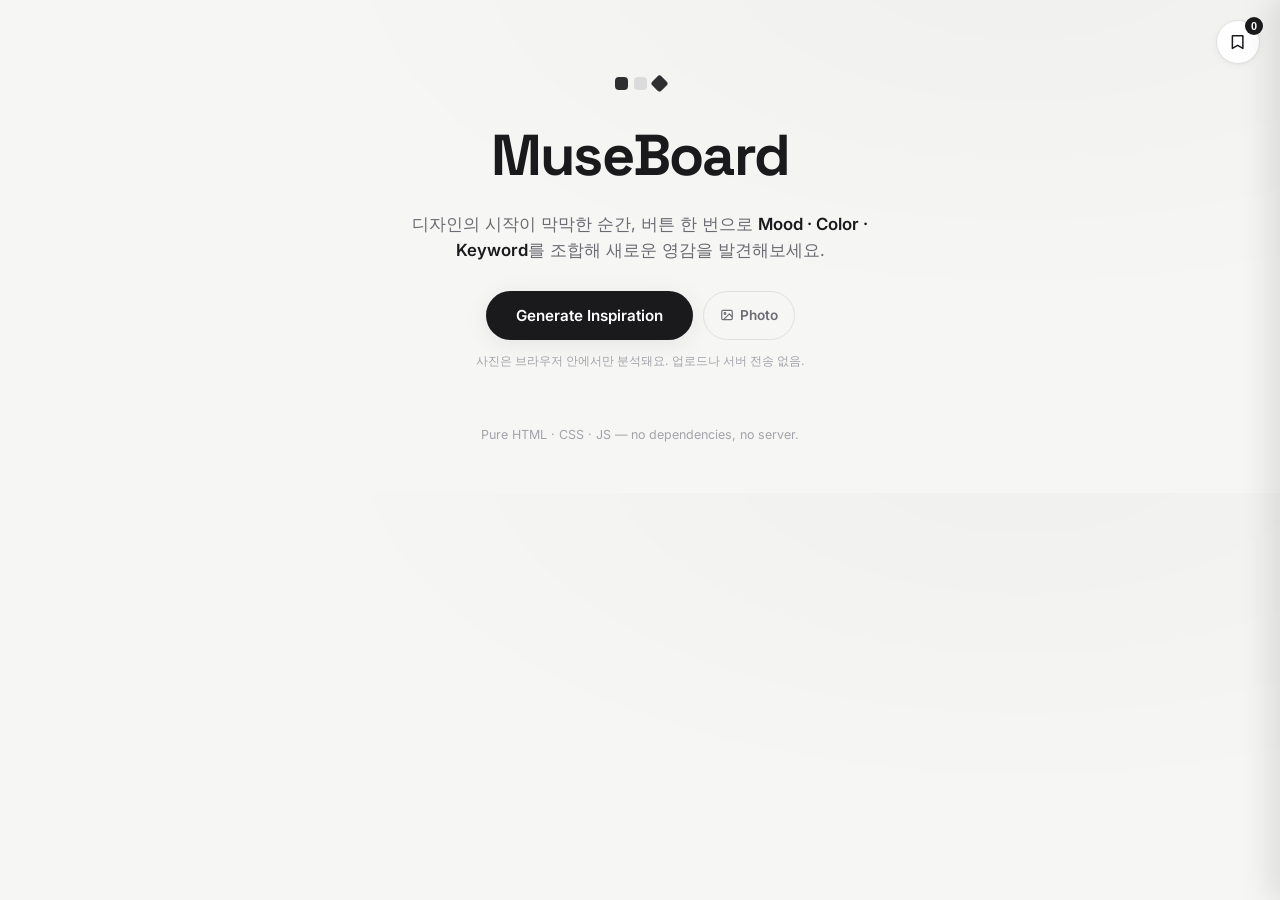
<file: index.html>
<!DOCTYPE html>
<html lang="ko">
<head>
  <meta charset="UTF-8" />
  <meta name="viewport" content="width=device-width, initial-scale=1.0" />
  <title>MuseBoard — Design Inspiration Generator</title>
  <meta name="description" content="MOOD · COLOR · KEYWORD를 랜덤으로 조합해 디자인 초기 아이디어 브리프를 만들어주는 가벼운 웹앱" />
  <link rel="preconnect" href="https://fonts.googleapis.com" />
  <link rel="preconnect" href="https://fonts.gstatic.com" crossorigin />
  <link href="https://fonts.googleapis.com/css2?family=Anton&family=Cormorant+Garamond:ital,wght@0,500;0,600;1,500&family=Fraunces:ital,wght@0,500;0,600;1,500;1,600&family=Inter:wght@300;400;500;600;700&family=Orbitron:wght@600;700;800&family=Quicksand:wght@500;600;700&family=Righteous&family=Space+Grotesk:wght@500;600;700&display=swap" rel="stylesheet" />
  <link rel="stylesheet" href="style.css" />
</head>
<body>
  <!-- SVG noise filter (reused by mood cards, no external image) -->
  <svg width="0" height="0" style="position:absolute" aria-hidden="true">
    <filter id="grain">
      <feTurbulence type="fractalNoise" baseFrequency="0.9" numOctaves="2" stitchTiles="stitch" />
      <feColorMatrix type="saturate" values="0" />
    </filter>
    <symbol id="ico-reroll" viewBox="0 0 24 24">
      <g fill="none" stroke="currentColor" stroke-width="2" stroke-linecap="round" stroke-linejoin="round">
        <polyline points="23 4 23 10 17 10" />
        <polyline points="1 20 1 14 7 14" />
        <path d="M3.51 9a9 9 0 0 1 14.85-3.36L23 10M1 14l4.64 4.36A9 9 0 0 0 20.49 15" />
      </g>
    </symbol>
    <symbol id="ico-bookmark" viewBox="0 0 24 24">
      <path fill="none" stroke="currentColor" stroke-width="2" stroke-linecap="round" stroke-linejoin="round"
        d="M6 3.5h12a.5.5 0 0 1 .5.5v16.5l-7-4-7 4V4a.5.5 0 0 1 .5-.5Z" />
    </symbol>
    <symbol id="ico-close" viewBox="0 0 24 24">
      <g fill="none" stroke="currentColor" stroke-width="2" stroke-linecap="round">
        <line x1="6" y1="6" x2="18" y2="18" />
        <line x1="18" y1="6" x2="6" y2="18" />
      </g>
    </symbol>
    <symbol id="ico-copy" viewBox="0 0 24 24">
      <g fill="none" stroke="currentColor" stroke-width="2" stroke-linecap="round" stroke-linejoin="round">
        <rect x="9" y="9" width="12" height="12" rx="2" />
        <path d="M5 15V5a2 2 0 0 1 2-2h10" />
      </g>
    </symbol>
    <symbol id="ico-trash" viewBox="0 0 24 24">
      <g fill="none" stroke="currentColor" stroke-width="2" stroke-linecap="round" stroke-linejoin="round">
        <path d="M4 7h16" />
        <path d="M9 7V4.5A1.5 1.5 0 0 1 10.5 3h3A1.5 1.5 0 0 1 15 4.5V7" />
        <path d="M6 7l1 13.5A1.5 1.5 0 0 0 8.5 22h7a1.5 1.5 0 0 0 1.5-1.5L18 7" />
        <path d="M10 11v6" />
        <path d="M14 11v6" />
      </g>
    </symbol>
    <symbol id="ico-image" viewBox="0 0 24 24">
      <g fill="none" stroke="currentColor" stroke-width="2" stroke-linecap="round" stroke-linejoin="round">
        <rect x="3" y="4" width="18" height="16" rx="2" />
        <circle cx="8.5" cy="9.5" r="1.5" />
        <path d="M21 15l-5-5-9 9" />
      </g>
    </symbol>
  </svg>

  <button id="openSaved" class="saved-toggle" type="button"
    title="저장·기록 보기" aria-haspopup="dialog" aria-controls="savedPanel">
    <svg class="ico" aria-hidden="true"><use href="#ico-bookmark" /></svg>
    <span id="savedCount" class="saved-toggle__count" hidden>0</span>
  </button>

  <main class="app">
    <header class="hero">
      <div class="hero__mark" aria-hidden="true">
        <span></span><span></span><span></span>
      </div>
      <h1 class="hero__title">MuseBoard</h1>
      <p class="hero__sub">
        디자인의 시작이 막막한 순간, 버튼 한 번으로
        <strong>Mood · Color · Keyword</strong>를 조합해 새로운 영감을 발견해보세요.
      </p>
      <div class="hero__actions">
        <button id="generate" class="btn btn--primary" type="button">
          Generate Inspiration
        </button>
        <button id="uploadPhotoBtn" class="btn btn--ghost" type="button"
          title="사진을 업로드하면 그 사진의 색감으로 무드·팔레트·키워드를 만들어요">
          <svg class="ico" aria-hidden="true"><use href="#ico-image" /></svg>
          Photo
        </button>
        <input id="photoInput" type="file" accept="image/*" hidden />
      </div>
      <p class="hero__hint">사진은 브라우저 안에서만 분석돼요. 업로드나 서버 전송 없음.</p>
    </header>

    <section id="result" class="result" aria-live="polite" hidden>
      <div class="result__bar">
        <span class="result__index" id="resultIndex">Set 01</span>
        <div class="result__tools">
          <button id="save" class="btn btn--ghost" type="button"
            title="이 조합을 저장해서 나중에 다시 볼 수 있어요">
            <svg class="ico" aria-hidden="true"><use href="#ico-bookmark" /></svg>
            Save
          </button>
        </div>
      </div>

      <div class="grid">
        <!-- MOOD -->
        <article class="card card--mood">
          <div class="card__label">
            <span>Mood</span>
            <button id="rerollMood" class="card__reroll" type="button"
              title="이 무드만 새로 뽑기 (컬러·키워드 유지)" aria-label="무드 새로고침">
              <svg class="ico" aria-hidden="true"><use href="#ico-reroll" /></svg>
            </button>
          </div>
          <div class="mood" id="moodVisual" aria-hidden="true">
            <div class="mood__grain"></div>
          </div>
          <div class="card__foot">
            <h2 class="card__title" id="moodName">—</h2>
            <p class="card__desc" id="moodDesc"></p>
          </div>
        </article>

        <!-- COLOR -->
        <article class="card card--color">
          <div class="card__label">
            <span>Color Palette</span>
            <button id="rerollColor" class="card__reroll" type="button"
              title="같은 분위기의 새 컬러만 다시 뽑기" aria-label="컬러 새로고침">
              <svg class="ico" aria-hidden="true"><use href="#ico-reroll" /></svg>
            </button>
          </div>
          <div class="swatches" id="swatches"></div>
          <div class="card__foot">
            <p class="card__desc">탭하면 HEX가 복사됩니다.</p>
          </div>
        </article>

        <!-- KEYWORD -->
        <article class="card card--keyword">
          <div class="card__label">
            <span>Keywords</span>
            <button id="rerollKeyword" class="card__reroll" type="button"
              title="키워드 3개만 새로 뽑기" aria-label="키워드 새로고침">
              <svg class="ico" aria-hidden="true"><use href="#ico-reroll" /></svg>
            </button>
          </div>
          <ul class="keywords" id="keywords"></ul>
          <div class="card__foot">
            <p class="card__desc">컨셉을 풀어갈 출발 단어 세 개.</p>
          </div>
        </article>
      </div>
    </section>

    <footer class="foot">
      <span>Pure HTML · CSS · JS — no dependencies, no server.</span>
    </footer>
  </main>

  <div id="savedOverlay" class="saved-overlay" hidden></div>
  <aside id="savedPanel" class="saved-panel" hidden aria-label="저장·기록 목록">
    <div class="saved-panel__head">
      <div class="saved-tabs" role="tablist">
        <button id="tabSaved" class="saved-tab is-active" type="button" role="tab" aria-selected="true">Saved</button>
        <button id="tabHistory" class="saved-tab" type="button" role="tab" aria-selected="false">History</button>
      </div>
      <div class="saved-panel__headActions">
        <button id="clearHistory" class="text-btn" type="button" hidden>지우기</button>
        <button id="closeSaved" class="icon-btn" type="button" aria-label="닫기">
          <svg class="ico" aria-hidden="true"><use href="#ico-close" /></svg>
        </button>
      </div>
    </div>
    <div id="savedList" class="saved-list"></div>
    <p id="savedEmpty" class="saved-empty">아직 저장한 조합이 없어요.<br />마음에 드는 조합에서 Save를 눌러보세요.</p>
    <div id="historyList" class="saved-list" hidden></div>
    <p id="historyEmpty" class="saved-empty" hidden>아직 생성 기록이 없어요.<br />Generate Inspiration을 눌러보세요.</p>
  </aside>

  <div id="toast" class="toast" role="status" aria-live="polite"></div>

  <script src="script.js"></script>
</body>
</html>
</file>
<file: style.css>
/* ============================================================
   Moodboard — Design Inspiration Generator
   Minimal, Figma-like tooling UI. Pure CSS.
   ============================================================ */

:root {
  --bg: #f6f6f4;
  --surface: #ffffff;
  --ink: #1a1a1d;
  --ink-soft: #6b6b73;
  --ink-faint: #a3a3ab;
  --line: #ececec;
  --line-strong: #e0e0e0;
  --accent: #1a1a1d;
  --radius: 18px;
  --radius-sm: 12px;
  --shadow-sm: 0 1px 2px rgba(20, 20, 25, 0.04), 0 2px 8px rgba(20, 20, 25, 0.04);
  --shadow-md: 0 4px 24px rgba(20, 20, 25, 0.07);
  --ease: cubic-bezier(0.22, 1, 0.36, 1);
}

* { box-sizing: border-box; }

html { -webkit-text-size-adjust: 100%; }

body {
  margin: 0;
  font-family: "Inter", system-ui, -apple-system, "Segoe UI", sans-serif;
  color: var(--ink);
  background: var(--bg);
  background-image:
    radial-gradient(1200px 600px at 80% -10%, rgba(0, 0, 0, 0.025), transparent 60%);
  line-height: 1.5;
  -webkit-font-smoothing: antialiased;
  text-rendering: optimizeLegibility;
}

.app {
  max-width: 1080px;
  margin: 0 auto;
  padding: clamp(28px, 6vw, 72px) clamp(20px, 5vw, 40px) 48px;
}

/* ---------- Hero ---------- */
.hero { text-align: center; margin-bottom: clamp(32px, 6vw, 56px); }

.hero__mark {
  display: inline-flex;
  gap: 6px;
  margin-bottom: 22px;
}
.hero__mark span {
  width: 13px; height: 13px;
  border-radius: 4px;
  background: var(--ink);
  opacity: 0.9;
}
.hero__mark span:nth-child(2) { background: #d8d8d8; }
.hero__mark span:nth-child(3) { background: var(--ink); transform: rotate(45deg); border-radius: 3px; }

.hero__title {
  font-family: "Space Grotesk", "Inter", sans-serif;
  font-size: clamp(2.4rem, 7vw, 3.6rem);
  font-weight: 700;
  letter-spacing: -0.03em;
  margin: 0 0 14px;
}

.hero__sub {
  max-width: 480px;
  margin: 0 auto 28px;
  color: var(--ink-soft);
  font-size: clamp(0.95rem, 2.5vw, 1.05rem);
}
.hero__sub strong { color: var(--ink); font-weight: 600; }

.hero__actions { display: flex; justify-content: center; flex-wrap: wrap; gap: 10px; }
.hero__hint {
  margin: 12px 0 0;
  font-size: 0.76rem;
  color: var(--ink-faint);
}

/* ---------- Buttons ---------- */
.btn {
  font-family: inherit;
  font-size: 0.95rem;
  font-weight: 600;
  border: none;
  border-radius: 999px;
  cursor: pointer;
  display: inline-flex;
  align-items: center;
  gap: 6px;
  transition: transform 0.18s var(--ease), background 0.2s var(--ease),
    box-shadow 0.2s var(--ease), color 0.2s var(--ease);
  user-select: none;
}
.btn:active { transform: translateY(1px) scale(0.99); }

.btn--primary {
  background: var(--ink);
  color: #fff;
  padding: 15px 30px;
  box-shadow: var(--shadow-md);
}
.btn--primary:hover { background: #000; box-shadow: 0 6px 28px rgba(20, 20, 25, 0.16); }

.btn--ghost {
  background: transparent;
  color: var(--ink-soft);
  padding: 9px 16px;
  font-size: 0.85rem;
  border: 1px solid var(--line-strong);
}
.btn--ghost:hover { background: #fff; color: var(--ink); border-color: #d0d0d0; }
.btn .ico { width: 14px; height: 14px; flex: none; }

/* ---------- Result ---------- */
.result { animation: rise 0.5s var(--ease) both; }

.result__bar {
  display: flex;
  align-items: center;
  justify-content: space-between;
  margin-bottom: 18px;
}
.result__index {
  font-family: "Space Grotesk", sans-serif;
  font-size: 0.85rem;
  font-weight: 600;
  letter-spacing: 0.02em;
  color: var(--ink-faint);
}
.result__tools { display: flex; gap: 8px; }

.grid {
  display: grid;
  grid-template-columns: repeat(3, 1fr);
  gap: clamp(14px, 2vw, 20px);
}

/* ---------- Card ---------- */
.card {
  background: var(--surface);
  border: 1px solid var(--line);
  border-radius: var(--radius);
  padding: 16px;
  display: flex;
  flex-direction: column;
  box-shadow: var(--shadow-sm);
  min-width: 0; /* let card shrink within its grid track */
}

.card__label {
  display: flex;
  align-items: center;
  justify-content: space-between;
  font-size: 0.72rem;
  font-weight: 600;
  letter-spacing: 0.12em;
  text-transform: uppercase;
  color: var(--ink-faint);
  margin-bottom: 14px;
}

/* Per-card re-roll button — re-rolls only that dimension */
.card__reroll {
  flex: none;
  width: 28px;
  height: 28px;
  display: inline-flex;
  align-items: center;
  justify-content: center;
  padding: 0;
  border: 1px solid var(--line-strong);
  border-radius: 8px;
  background: transparent;
  color: var(--ink-soft);
  cursor: pointer;
  transition: background 0.2s var(--ease), color 0.2s var(--ease),
    border-color 0.2s var(--ease), transform 0.35s var(--ease);
}
.card__reroll:hover {
  background: #fff;
  color: var(--ink);
  border-color: #d0d0d0;
}
.card__reroll:active { transform: rotate(-180deg); }
.card__reroll .ico { width: 14px; height: 14px; display: block; }

.card__foot { margin-top: 16px; }
.card__title {
  font-family: "Space Grotesk", sans-serif;
  font-size: 1.5rem;
  font-weight: 600;
  letter-spacing: -0.02em;
  margin: 0 0 4px;
  text-transform: capitalize;
}

/* Mood title adopts the per-mood typography (set from JS) */
.card--mood .card__title {
  font-family: var(--mood-font, "Space Grotesk", sans-serif);
  font-weight: var(--mood-weight, 600);
  font-style: var(--mood-style, normal);
  letter-spacing: var(--mood-tracking, -0.02em);
  text-transform: var(--mood-transform, capitalize);
  font-size: 1.75rem;
  line-height: 1.1;
}
.card__desc { margin: 0; font-size: 0.85rem; color: var(--ink-soft); }

/* ---------- MOOD visual ---------- */
.mood {
  position: relative;
  width: 100%;
  aspect-ratio: 4 / 3;
  border-radius: var(--radius-sm);
  overflow: hidden;
  background: #ededed;
  isolation: isolate;
}
.mood > * { position: absolute; inset: 0; }
.mood__grain {
  filter: url(#grain);
  opacity: 0;
  mix-blend-mode: overlay;
  pointer-events: none;
  z-index: 5;
}
/* layers injected per mood */
.mood .l { position: absolute; }

/* Mood color variables (set from palette by JS) */
.mood {
  --c1: #cccccc; --c2: #b8b8b8; --c3: #a0a0a0; --c4: #888; --c5: #666;
}

/* dreamy — soft blurred pastel blobs */
.mood--dreamy { background: var(--c1); }
.mood--dreamy .b1, .mood--dreamy .b2, .mood--dreamy .b3 {
  border-radius: 50%; filter: blur(28px); opacity: 0.92;
}
.mood--dreamy .b1 { inset: -20% 30% 40% -15%; background: var(--c2); }
.mood--dreamy .b2 { inset: 25% -20% -25% 35%; background: var(--c3); }
.mood--dreamy .b3 { inset: 40% 20% 10% 20%; background: var(--c4); filter: blur(34px); opacity: 0.8; }
.mood--dreamy .mood__grain { opacity: 0.12; }

/* minimal — vast space, one thin line, one small dot */
.mood--minimal { background: var(--c1); }
.mood--minimal .line {
  left: 14%; right: 14%; top: 50%; height: 1px;
  background: var(--c4); opacity: 0.55; inset: auto;
}
.mood--minimal .dot {
  width: 30px; height: 30px; border-radius: 50%;
  background: var(--c5); inset: auto; right: 16%; top: 50%;
  transform: translateY(-50%);
}
.mood--minimal .frame {
  inset: 16%; border: 1px solid var(--c3); border-radius: 4px; opacity: 0.6;
}

/* retro — warm sunset bands + circle + grain */
.mood--retro {
  background: linear-gradient(180deg, var(--c2) 0%, var(--c3) 45%, var(--c4) 100%);
}
.mood--retro .sun {
  width: 56%; aspect-ratio: 1; border-radius: 50%;
  background: var(--c1); inset: auto; left: 50%; bottom: -18%;
  transform: translateX(-50%); opacity: 0.95;
}
.mood--retro .stripes {
  inset: auto 0 0 0; height: 42%;
  background: repeating-linear-gradient(
    to bottom, var(--c5) 0 3px, transparent 3px 12px);
  opacity: 0.5;
}
.mood--retro .mood__grain { opacity: 0.18; }

/* bold — hard-edged overlapping geometry, high contrast */
.mood--bold { background: var(--c1); }
.mood--bold .sq {
  width: 58%; height: 58%; background: var(--c5);
  inset: auto; left: -8%; top: -8%;
}
.mood--bold .ci {
  width: 52%; height: 52%; border-radius: 50%;
  background: var(--c3); inset: auto; right: -6%; bottom: -10%;
}
.mood--bold .tri {
  width: 0; height: 0; inset: auto; right: 18%; top: 16%;
  border-left: 38px solid transparent;
  border-right: 38px solid transparent;
  border-bottom: 64px solid var(--c4);
}

/* organic — flowing blob shapes, earthy */
.mood--organic { background: var(--c1); }
.mood--organic .o1 {
  inset: 8% 35% 30% 8%;
  background: var(--c3);
  border-radius: 64% 36% 55% 45% / 55% 48% 52% 45%;
}
.mood--organic .o2 {
  inset: 30% 8% 10% 38%;
  background: var(--c4);
  border-radius: 38% 62% 42% 58% / 45% 40% 60% 55%;
  opacity: 0.95;
}
.mood--organic .o3 {
  inset: 45% 45% 28% 28%;
  background: var(--c2);
  border-radius: 50% 50% 45% 55% / 60% 50% 50% 40%;
  mix-blend-mode: multiply; opacity: 0.7;
}

/* futuristic — dark, neon grid + glow (palette is dark-sorted: c1 darkest) */
.mood--futuristic { background: var(--c1); }
.mood--futuristic .grid-l {
  background-image:
    linear-gradient(var(--c4) 1px, transparent 1px),
    linear-gradient(90deg, var(--c4) 1px, transparent 1px);
  background-size: 26px 26px;
  opacity: 0.3;
  -webkit-mask-image: radial-gradient(120% 100% at 50% 120%, #000 30%, transparent 75%);
          mask-image: radial-gradient(120% 100% at 50% 120%, #000 30%, transparent 75%);
}
.mood--futuristic .glow {
  width: 60%; aspect-ratio: 1; border-radius: 50%;
  inset: auto; left: 50%; top: 30%; transform: translate(-50%, -50%);
  background: radial-gradient(circle, var(--c5) 0%, transparent 65%);
  filter: blur(10px); opacity: 0.85;
}
.mood--futuristic .scan {
  inset: auto 0 0 0; height: 2px; background: var(--c5);
  box-shadow: 0 0 14px 2px var(--c5); top: 64%;
}

/* calm — gentle horizon gradient, soft horizon line */
.mood--calm {
  background: linear-gradient(180deg, var(--c1) 0%, var(--c2) 55%, var(--c3) 100%);
}
.mood--calm .horizon {
  inset: auto 0 38% 0; height: 1px; background: var(--c4); opacity: 0.4;
}
.mood--calm .orb {
  width: 38%; aspect-ratio: 1; border-radius: 50%;
  background: var(--c4); inset: auto; left: 50%; top: 36%;
  transform: translate(-50%, -50%); opacity: 0.35; filter: blur(6px);
}

/* ---------- Swatches ---------- */
.swatches {
  display: flex;
  gap: 6px;
  flex: 1;
  min-height: 0;
}
.swatch {
  flex: 1;
  min-width: 0; /* allow swatches to shrink below their content width */
  display: flex;
  flex-direction: column;
  justify-content: flex-end;
  border: none;
  border-radius: 10px;
  padding: 8px 5px;
  min-height: 156px;
  overflow: hidden;
  cursor: pointer;
  font-family: "Space Grotesk", sans-serif;
  font-weight: 600;
  transition: transform 0.18s var(--ease), box-shadow 0.18s var(--ease);
  position: relative;
}
.swatch:hover { transform: translateY(-3px); box-shadow: var(--shadow-md); }
/* Full-width bar so the box is never narrower than the HEX text */
.swatch__hex {
  display: block;
  width: 100%;
  box-sizing: border-box;
  text-align: center;
  background: rgba(255, 255, 255, 0.88);
  color: #1a1a1d;
  padding: 4px 2px;
  border-radius: 6px;
  backdrop-filter: blur(2px);
  font-size: 0.64rem;
  letter-spacing: 0;
  white-space: nowrap;
  overflow: hidden;
  text-overflow: ellipsis;
}

/* ---------- Keywords ---------- */
.keywords {
  list-style: none;
  margin: 0; padding: 0;
  display: flex;
  flex-direction: column;
  gap: 10px;
  flex: 1;
}
.keywords li {
  display: flex;
  align-items: center;
  gap: 12px;
  padding: 12px 16px;
  border: 1px solid var(--line);
  border-radius: var(--radius-sm);
  background: #fafafa;
  transition: border-color 0.2s var(--ease), background 0.2s var(--ease);
}
.keywords li:hover { border-color: var(--line-strong); background: #fff; }
.keywords li .num {
  font-size: 0.72rem;
  color: var(--ink-faint);
  font-weight: 600;
  align-self: flex-start;
  padding-top: 5px;
}
/* word + meaning stacked; word font is set inline per keyword from JS */
.kw-body { display: flex; flex-direction: column; gap: 2px; min-width: 0; }
.kw { font-size: 1.2rem; line-height: 1.15; }
.kw-meaning {
  font-family: "Inter", sans-serif;
  font-size: 0.78rem;
  font-weight: 400;
  font-style: normal;
  letter-spacing: 0;
  text-transform: none;
  color: var(--ink-soft);
}

/* ---------- Footer ---------- */
.foot {
  margin-top: 48px;
  text-align: center;
  font-size: 0.78rem;
  color: var(--ink-faint);
}

/* ---------- Saved: toggle button ---------- */
.saved-toggle {
  position: fixed;
  top: 20px;
  right: 20px;
  z-index: 30;
  width: 44px;
  height: 44px;
  display: flex;
  align-items: center;
  justify-content: center;
  border-radius: 50%;
  border: 1px solid var(--line-strong);
  background: #fff;
  color: var(--ink);
  cursor: pointer;
  box-shadow: var(--shadow-sm);
  transition: transform 0.18s var(--ease), box-shadow 0.18s var(--ease);
}
.saved-toggle:hover { box-shadow: var(--shadow-md); transform: translateY(-1px); }
.saved-toggle .ico { width: 18px; height: 18px; }
.saved-toggle__count {
  position: absolute;
  top: -4px;
  right: -4px;
  min-width: 18px;
  height: 18px;
  padding: 0 4px;
  border-radius: 999px;
  background: var(--ink);
  color: #fff;
  font-size: 0.68rem;
  font-weight: 700;
  display: flex;
  align-items: center;
  justify-content: center;
  line-height: 1;
}

/* ---------- Saved: overlay + slide-in panel ---------- */
.saved-overlay {
  position: fixed;
  inset: 0;
  background: rgba(20, 20, 25, 0.28);
  opacity: 0;
  transition: opacity 0.25s var(--ease);
  z-index: 40;
}
.saved-overlay.show { opacity: 1; }

.saved-panel {
  position: fixed;
  top: 0;
  right: 0;
  bottom: 0;
  width: min(420px, 100vw);
  background: var(--surface);
  box-shadow: -8px 0 32px rgba(20, 20, 25, 0.12);
  z-index: 41;
  display: flex;
  flex-direction: column;
  transform: translateX(100%);
  transition: transform 0.3s var(--ease);
}
.saved-panel.show { transform: translateX(0); }

.saved-panel__head {
  display: flex;
  align-items: center;
  justify-content: space-between;
  padding: 14px 14px 14px 20px;
  border-bottom: 1px solid var(--line);
  flex: none;
}
.saved-panel__headActions { display: flex; align-items: center; gap: 4px; }

.saved-tabs { display: flex; gap: 2px; }
.saved-tab {
  border: none;
  background: transparent;
  padding: 7px 12px;
  border-radius: 999px;
  font-family: "Space Grotesk", sans-serif;
  font-size: 0.92rem;
  font-weight: 600;
  letter-spacing: -0.01em;
  color: var(--ink-faint);
  cursor: pointer;
  transition: background 0.2s var(--ease), color 0.2s var(--ease);
}
.saved-tab:hover { color: var(--ink-soft); }
.saved-tab.is-active { background: #f2f2f2; color: var(--ink); }

.text-btn {
  border: none;
  background: transparent;
  padding: 6px 8px;
  font-size: 0.78rem;
  font-weight: 500;
  color: var(--ink-faint);
  cursor: pointer;
  transition: color 0.2s var(--ease);
}
.text-btn:hover { color: var(--ink); text-decoration: underline; }

.icon-btn {
  width: 32px;
  height: 32px;
  display: flex;
  align-items: center;
  justify-content: center;
  border: none;
  background: transparent;
  border-radius: 8px;
  color: var(--ink-soft);
  cursor: pointer;
  transition: background 0.2s var(--ease), color 0.2s var(--ease);
}
.icon-btn:hover { background: #f2f2f2; color: var(--ink); }
.icon-btn .ico { width: 16px; height: 16px; }

.saved-list {
  flex: 1;
  overflow-y: auto;
  padding: 14px 16px;
  display: flex;
  flex-direction: column;
  gap: 10px;
}
.saved-empty {
  flex: 1;
  display: flex;
  align-items: center;
  justify-content: center;
  text-align: center;
  color: var(--ink-faint);
  font-size: 0.85rem;
  padding: 0 30px;
  line-height: 1.6;
  margin: 0;
}
/* Both are toggled via the `hidden` attribute from JS; since they also set
   their own `display`, [hidden] needs an explicit rule to still win. */
.saved-list[hidden],
.saved-empty[hidden] { display: none; }

.saved-item {
  display: flex;
  gap: 12px;
  align-items: center;
  padding: 10px;
  border: 1px solid var(--line);
  border-radius: var(--radius-sm);
  cursor: pointer;
  transition: border-color 0.2s var(--ease), background 0.2s var(--ease);
}
.saved-item:hover { border-color: var(--line-strong); background: #fafafa; }
.saved-item__strip {
  flex: none;
  width: 56px;
  height: 44px;
  border-radius: 8px;
  overflow: hidden;
  display: flex;
}
.saved-item__strip span { flex: 1; }
.saved-item__body { flex: 1; min-width: 0; }
.saved-item__top {
  display: flex;
  align-items: baseline;
  justify-content: space-between;
  gap: 8px;
}
.saved-item__mood {
  font-size: 0.85rem;
  font-weight: 600;
  text-transform: capitalize;
}
.saved-item__time { font-size: 0.68rem; color: var(--ink-faint); flex: none; }
.saved-item__kw {
  margin-top: 3px;
  font-size: 0.78rem;
  color: var(--ink-soft);
  overflow: hidden;
  text-overflow: ellipsis;
  white-space: nowrap;
}
.saved-item__actions { flex: none; display: flex; gap: 4px; }
.saved-item__action {
  width: 28px;
  height: 28px;
  display: flex;
  align-items: center;
  justify-content: center;
  border: none;
  background: transparent;
  border-radius: 7px;
  color: var(--ink-faint);
  cursor: pointer;
  transition: background 0.2s var(--ease), color 0.2s var(--ease);
}
.saved-item__action:hover { background: #eee; color: var(--ink); }
.saved-item__action .ico { width: 14px; height: 14px; }
.saved-item__action--danger:hover { background: #fdeaea; color: #c23434; }

@media (max-width: 560px) {
  .saved-toggle { width: 40px; height: 40px; top: 14px; right: 14px; }
}

/* ---------- Toast ---------- */
.toast {
  position: fixed;
  left: 50%;
  bottom: 28px;
  transform: translate(-50%, 20px);
  background: var(--ink);
  color: #fff;
  padding: 11px 20px;
  border-radius: 999px;
  font-size: 0.85rem;
  font-weight: 500;
  opacity: 0;
  pointer-events: none;
  transition: opacity 0.25s var(--ease), transform 0.25s var(--ease);
  z-index: 50;
  box-shadow: var(--shadow-md);
}
.toast.show { opacity: 1; transform: translate(-50%, 0); }

/* ---------- Animations ---------- */
@keyframes rise {
  from { opacity: 0; transform: translateY(14px); }
  to   { opacity: 1; transform: translateY(0); }
}
.card { animation: rise 0.5s var(--ease) both; }
.card--mood    { animation-delay: 0.02s; }
.card--color   { animation-delay: 0.08s; }
.card--keyword { animation-delay: 0.14s; }

/* ---------- Responsive ---------- */
@media (max-width: 1000px) {
  .grid { grid-template-columns: 1fr 1fr; }
  .card--mood { grid-column: 1 / -1; }
  .mood { aspect-ratio: 16 / 7; }
}
@media (max-width: 560px) {
  .grid { grid-template-columns: 1fr; }
  .card--mood { grid-column: auto; }
  .mood { aspect-ratio: 4 / 3; }
  .result__bar { margin-bottom: 14px; }
  .hero__actions { flex-direction: column; align-items: stretch; }
  .hero__actions .btn { width: 100%; justify-content: center; }

  /* Coolors-style: stack swatches into full-width rows so HEX stays legible */
  .swatches { flex-direction: column; gap: 6px; }
  .swatch {
    flex: 0 0 auto;
    flex-direction: row;
    align-items: center;
    justify-content: flex-end;
    min-height: 52px;
    padding: 0 12px;
  }
  /* rows are wide — let the HEX shrink back to a compact right-aligned pill */
  .swatch__hex {
    width: auto;
    padding: 4px 8px;
    font-size: 0.74rem;
  }
}

@media (prefers-reduced-motion: reduce) {
  *, *::before, *::after {
    animation-duration: 0.001ms !important;
    transition-duration: 0.001ms !important;
  }
}
</file>
